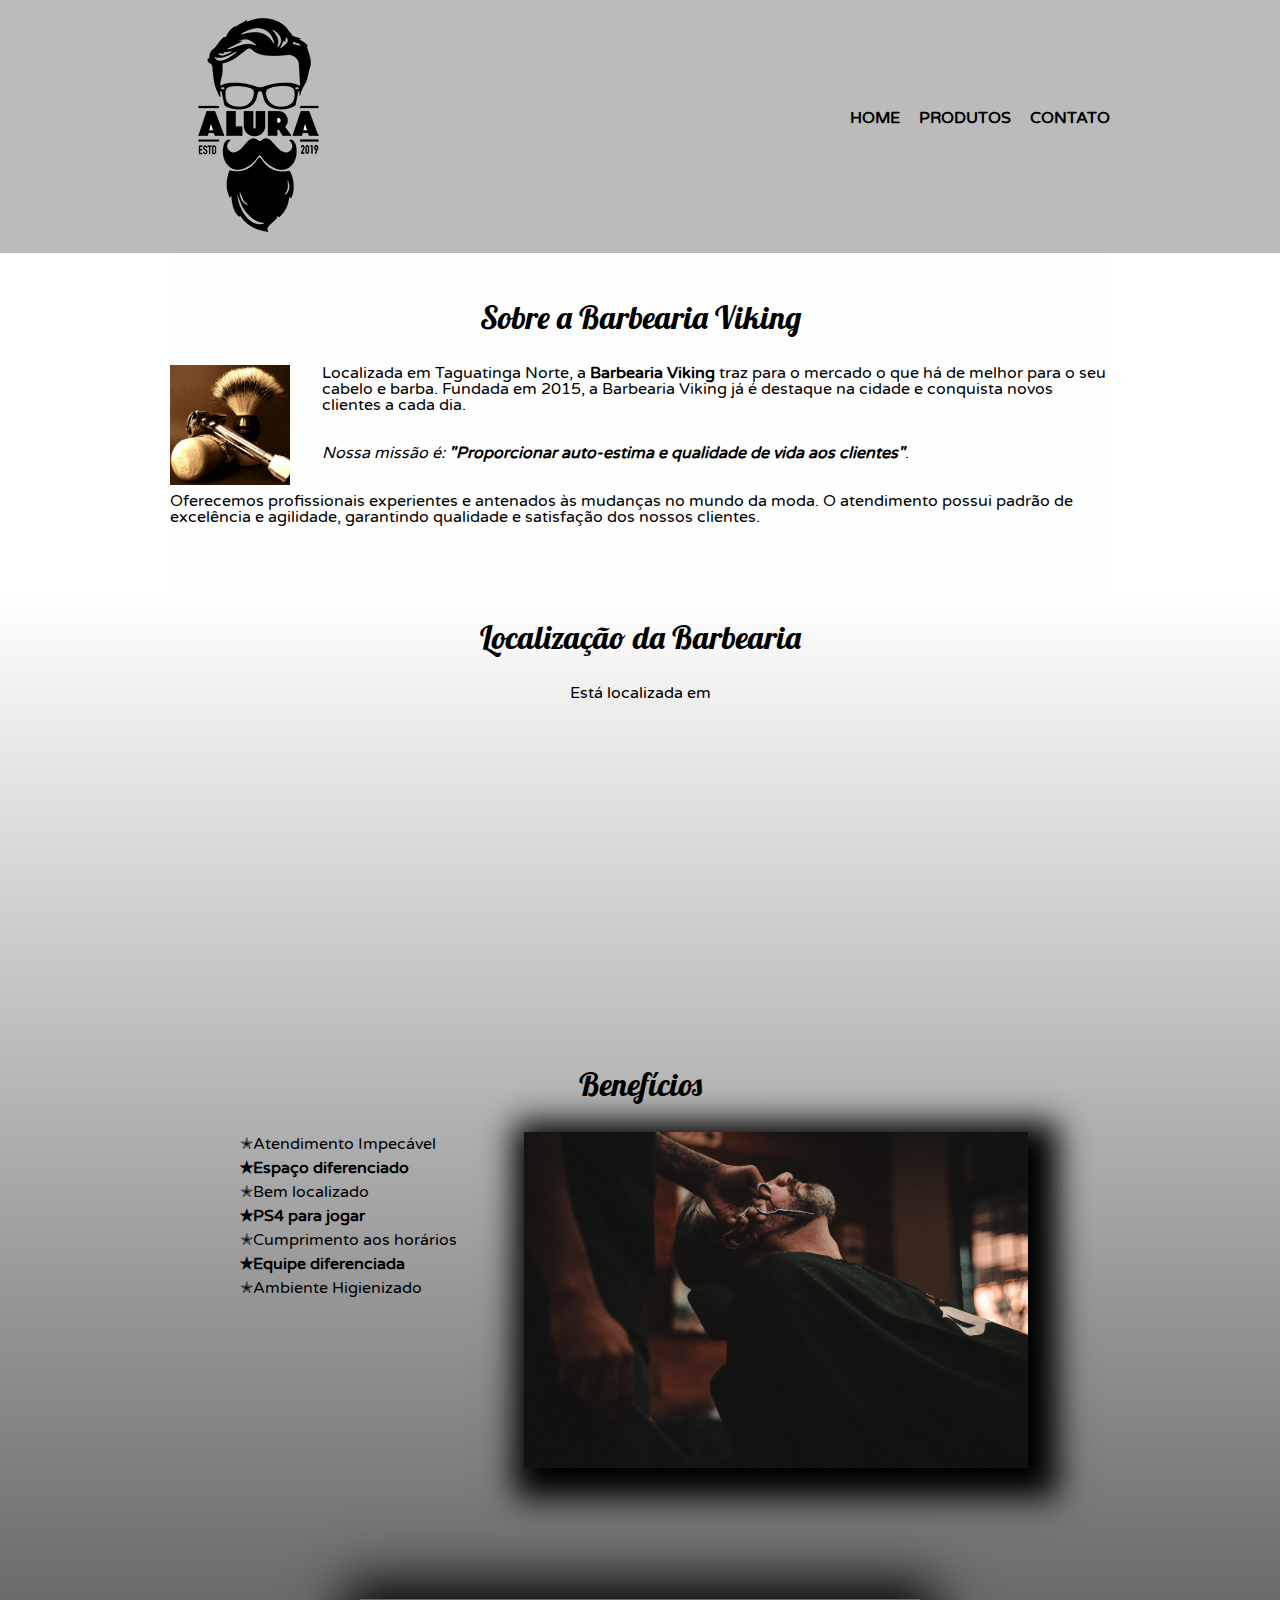
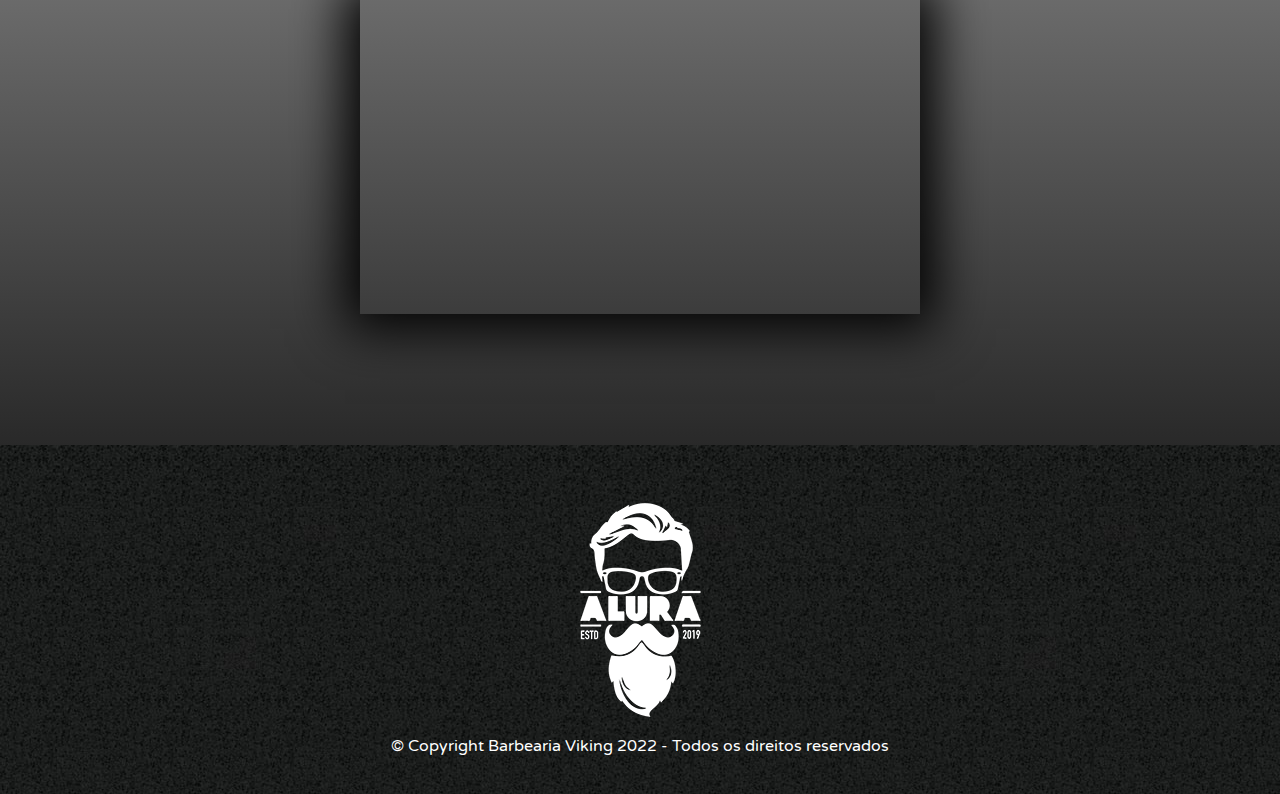
<file: html/index.html>
<!DOCTYPE html>
<html lang="pt-br">

<head>
    <meta charset="UTF-8">
    <title>Barbearia Viking</title>
    <meta http-equiv="X-UA-Compatible" content="IE=edge">
    <meta name="viewport" content="width=device-width, initial-scale=1.0">
    <link rel="stylesheet" href="reset.css">
    <link rel="stylesheet" href="produtos.css">
    <link rel="preconnect" href="https://fonts.googleapis.com">
    <link rel="preconnect" href="https://fonts.gstatic.com" crossorigin>
    <link
        href="https://fonts.googleapis.com/css2?family=Lobster&family=Roboto+Mono:wght@365&family=Varela+Round&display=swap"
        rel="stylesheet">
</head>

<body class="body-principal">
    <header>
        <div class="caixa">
            <h1><img src="/img/logo.png" alt="Logo"></h1>
            <nav>
                <ul>
                    <a href="index.html">
                        <li>Home</li>
                    </a>
                    <a href="produtos.html">
                        <li>Produtos</li>
                    </a>
                    <a href="contato.html">
                        <li>Contato</li>
                    </a>
                </ul>
            </nav>
        </div>
    </header>
    <main>
        <section class="principal">
            <h2 class="titulo-principal">Sobre a Barbearia Viking</h2>

            <img class="utensilios" src="/img/utensilios.jpg" alt="Foto de utensilio de barbearia">

            <p>Localizada em Taguatinga Norte, a <strong>Barbearia Viking</strong> traz para o mercado o que há de
                melhor
                para o seu cabelo e barba. Fundada em 2015, a Barbearia Viking já é destaque na cidade e conquista novos
                clientes a cada dia.</p>
            <br>
            <p id="missao"><em>Nossa missão é: <strong>"Proporcionar auto-estima e qualidade de vida aos
                        clientes"</strong></em>.</p>
            <br>
            <p>Oferecemos profissionais experientes e antenados às mudanças no mundo da moda. O atendimento possui
                padrão de
                excelência e agilidade, garantindo qualidade e satisfação dos nossos clientes.</p>
        </section>

        <div class="degrade">
            <section class="mapa">
                <h3 class="titulo-principal">Localização da Barbearia</h3>
                <p>Está localizada em</p>
                <div class="mapa-conteudo">
                    <iframe
                        src="https://www.google.com/maps/embed?pb=!1m18!1m12!1m3!1d3838.5822193533722!2d-48.12020828450715!3d-15.825968127949942!2m3!1f0!2f0!3f0!3m2!1i1024!2i768!4f13.1!3m3!1m2!1s0x935bccf7879db455%3A0x8a7fc1bfeeea14cd!2sVikings%20Barber!5e0!3m2!1spt-BR!2sbr!4v1645018047520!5m2!1spt-BR!2sbr"
                        width="100%" height="300" style="border:0;" allowfullscreen="" loading="lazy"></iframe>
                </div>
            </section>
            <section class="beneficios">
                <h3 class="titulo-principal">Benefícios</h3>
            
                <div class="conteudo-beneficios">
                    <ul class="lista-beneficio">
                        <li class="itens">Atendimento Impecável</li>
                        <li class="itens">Espaço diferenciado</li>
                        <li class="itens">Bem localizado</li>
                        <li class="itens">PS4 para jogar</li>
                        <li class="itens">Cumprimento aos horários</li>
                        <li class="itens">Equipe diferenciada</li>
                        <li class="itens">Ambiente Higienizado</li>
                    </ul>
                    <img class="beneficios-img" src="/img/beneficios.jpg" alt='Barbearia'>
                </div>
            </section>
            <div class="video-div">
                <iframe class="video" width="560" height="315" src="https://www.youtube.com/embed/hJMj-a-Jdcs" title="YouTube video player" frameborder="0" allow="accelerometer; autoplay; clipboard-write; encrypted-media; gyroscope; picture-in-picture" allowfullscreen></iframe>
            </div>
        </div>
    </main>

    <footer>
        <img class="homemCortando" src="/img/logo-branco.png">
        <p>&copy; Copyright Barbearia Viking 2022 - Todos os direitos reservados</p>
    </footer>

</body>

</html>
</file>
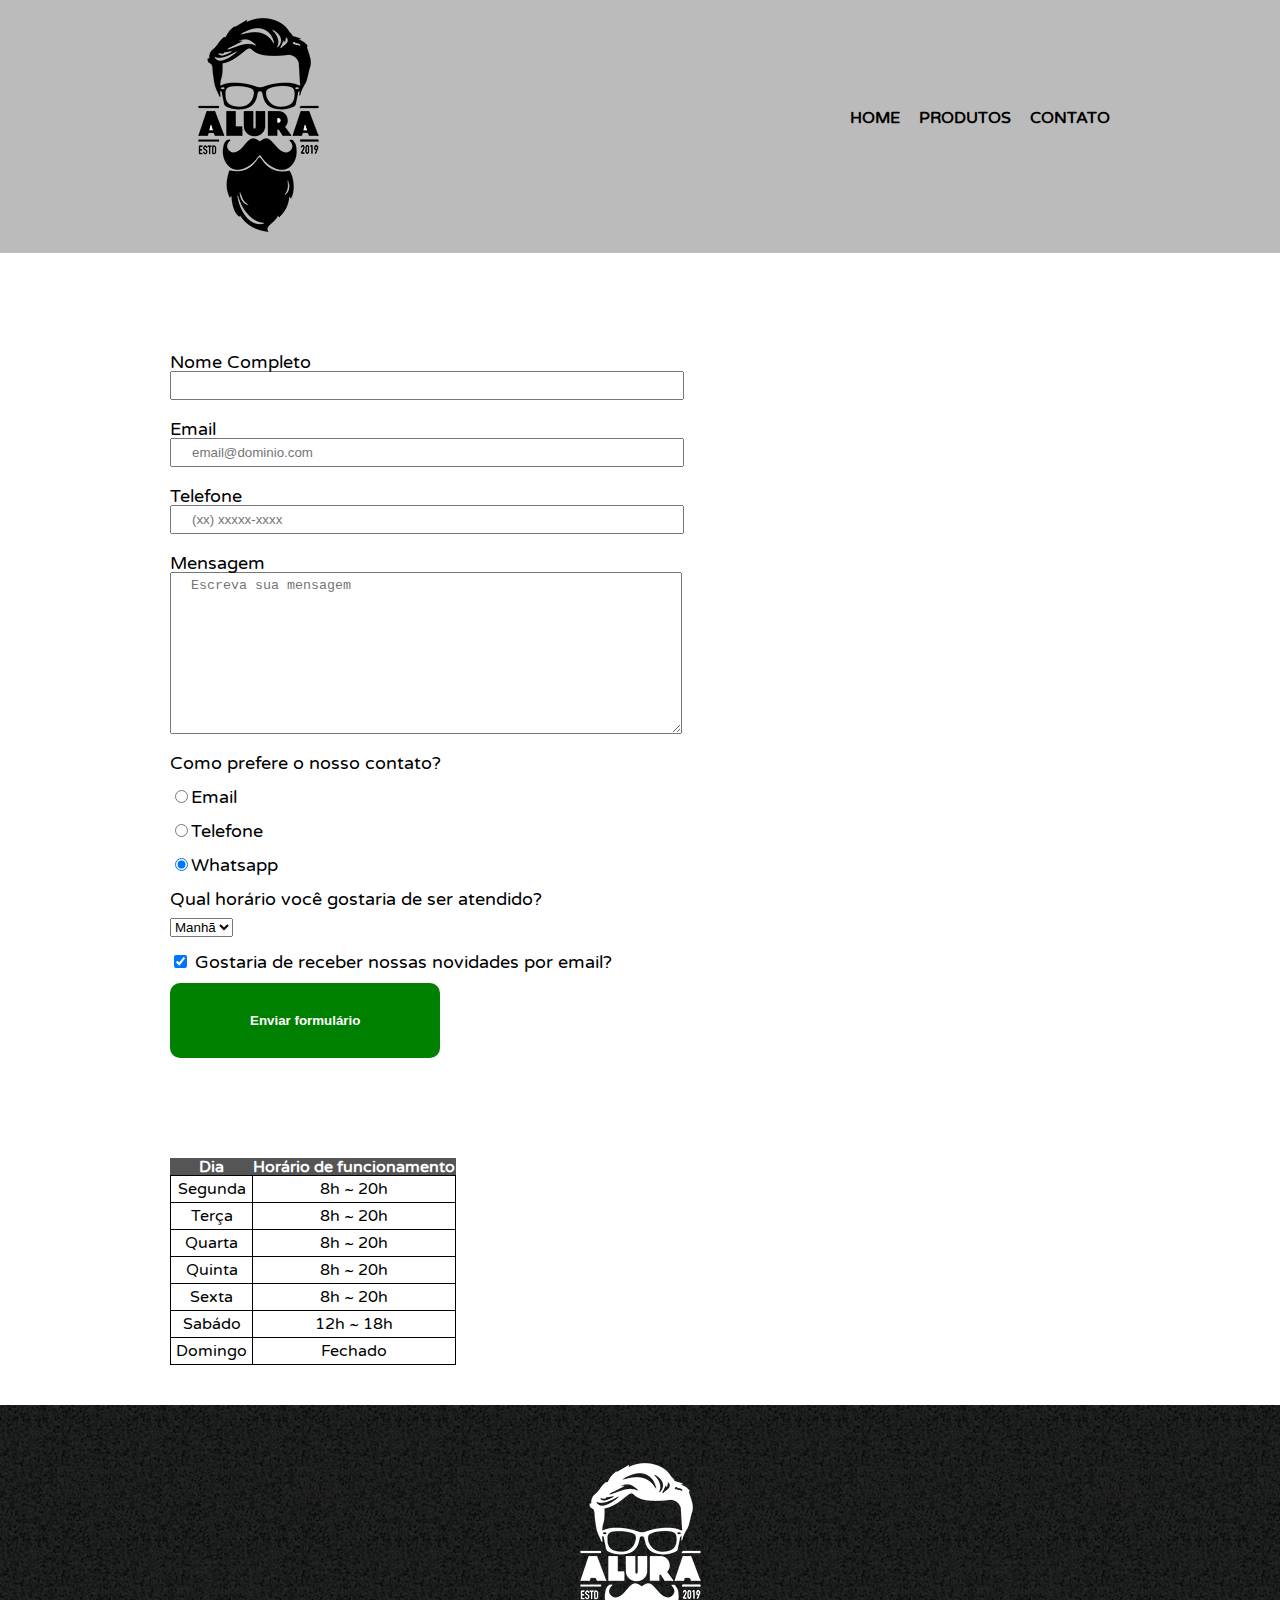
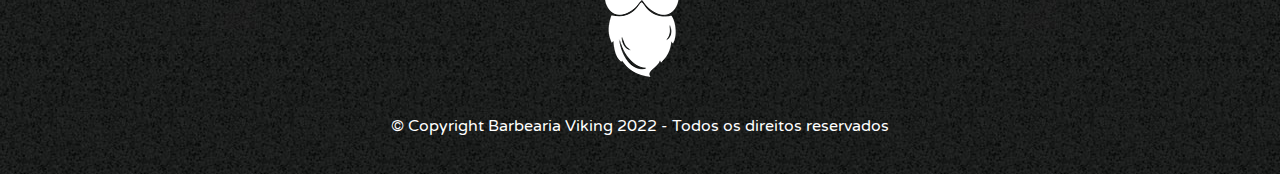
<file: html/contato.html>
<!DOCTYPE html>
<html lang="pt-br">

<head>
    <meta charset="UTF-8">
    <meta http-equiv="X-UA-Compatible" content="IE=edge">
    <meta name="viewport" content="width=device-width, initial-scale=1.0">
    <title>Contato - Barbearia Viking</title>
    <link rel="stylesheet" href="reset.css">
    <link rel="stylesheet" href="produtos.css">
    <link rel="preconnect" href="https://fonts.googleapis.com">
    <link rel="preconnect" href="https://fonts.gstatic.com" crossorigin>
    <link href="https://fonts.googleapis.com/css2?family=Lobster&family=Roboto+Mono:wght@365&family=Varela+Round&display=swap" rel="stylesheet">
</head>

<body>
    <header>
        <div class="caixa">
            <h1><img src="/img/logo.png" alt="Logo da Barbearia"></h1>
            <nav>
                <ul>
                    <a href="index.html">
                        <li>Home</li>
                    </a>
                    <a href="produtos.html">
                        <li>Produtos</li>
                    </a>
                    <a href="contato.html">
                        <li>Contato</li>
                    </a>
                </ul>
            </nav>
        </div>
    </header>

    <main class="main-contato">
        <form>
            <label for="nomeesobrenome">Nome Completo</label>
            <input type="text" id="nomeesobrenome" class="input-padrao" required>

            <label for="email">Email</label>
            <input type="email" id="email" class="input-padrao" required placeholder="email@dominio.com"> 

            <label for="telefone">Telefone</label>
            <input type="tel" id="telefone" class="input-padrao" required placeholder="(xx) xxxxx-xxxx">

            <label for="mensagem">Mensagem</label>
            <textarea cols="70" rows="10" id="mensagem" class="input-padrao" required placeholder="Escreva sua mensagem"></textarea>

            <fieldset class="contato">
                <legend>Como prefere o nosso contato?</legend>
                <label for="radio-email"><input type="radio" name="contato" id="radio-email">Email</label>


                <label for="radio-telefone"><input type="radio" name="contato" id="radio-telefone">Telefone</label>


                <label for="radio-whatsapp"><input type="radio" name="contato" id="radio-whatsapp" checked>Whatsapp</label>
                <br>
            </fieldset>

            <fieldset>
                
                <legend class="horario">Qual horário você gostaria de ser atendido?</legend>
                <select name="Horário" id="selecao">
                    <option>Manhã</option>
                    <option>Tarde</option>
                    <option>Noite</option>
                </select>
                <label><input type="checkbox" class="check-box" checked> Gostaria de receber nossas novidades por email?</label>
                <input type="submit" value="Enviar formulário" id="botao-submit">
            </fieldset>
        </form>
        
        <table>
            <thead>
                <tr>
                    <th>Dia</th>
                    <th>Horário de funcionamento</th>
                </tr>
            </thead>
            <tbody>
                <tr>
                    <td>Segunda</td>
                    <td>8h ~ 20h</td>
                </tr>
                <tr>
                    <td>Terça</td>
                    <td>8h ~ 20h</td>
                </tr>
                <tr>
                    <td>Quarta</td>
                    <td>8h ~ 20h</td>
                </tr>
                <tr>
                    <td>Quinta</td>
                    <td>8h ~ 20h</td>
                </tr>
                <tr>
                    <td>Sexta</td>
                    <td>8h ~ 20h</td>
                </tr>
                <tr>
                    <td>Sabádo</td>
                    <td>12h ~ 18h</td>
                </tr>
                <tr>
                    <td>Domingo</td>
                    <td>Fechado</td>
                </tr>
            </tbody>
        </table>

    </main>

    <footer>
        <img src="/img/logo-branco.png" alt="Logo da Barbearia">
        <p class="copyright">&copy; Copyright Barbearia Viking 2022 - Todos os direitos reservados</p>
    </footer>
</body>

</html>
</file>
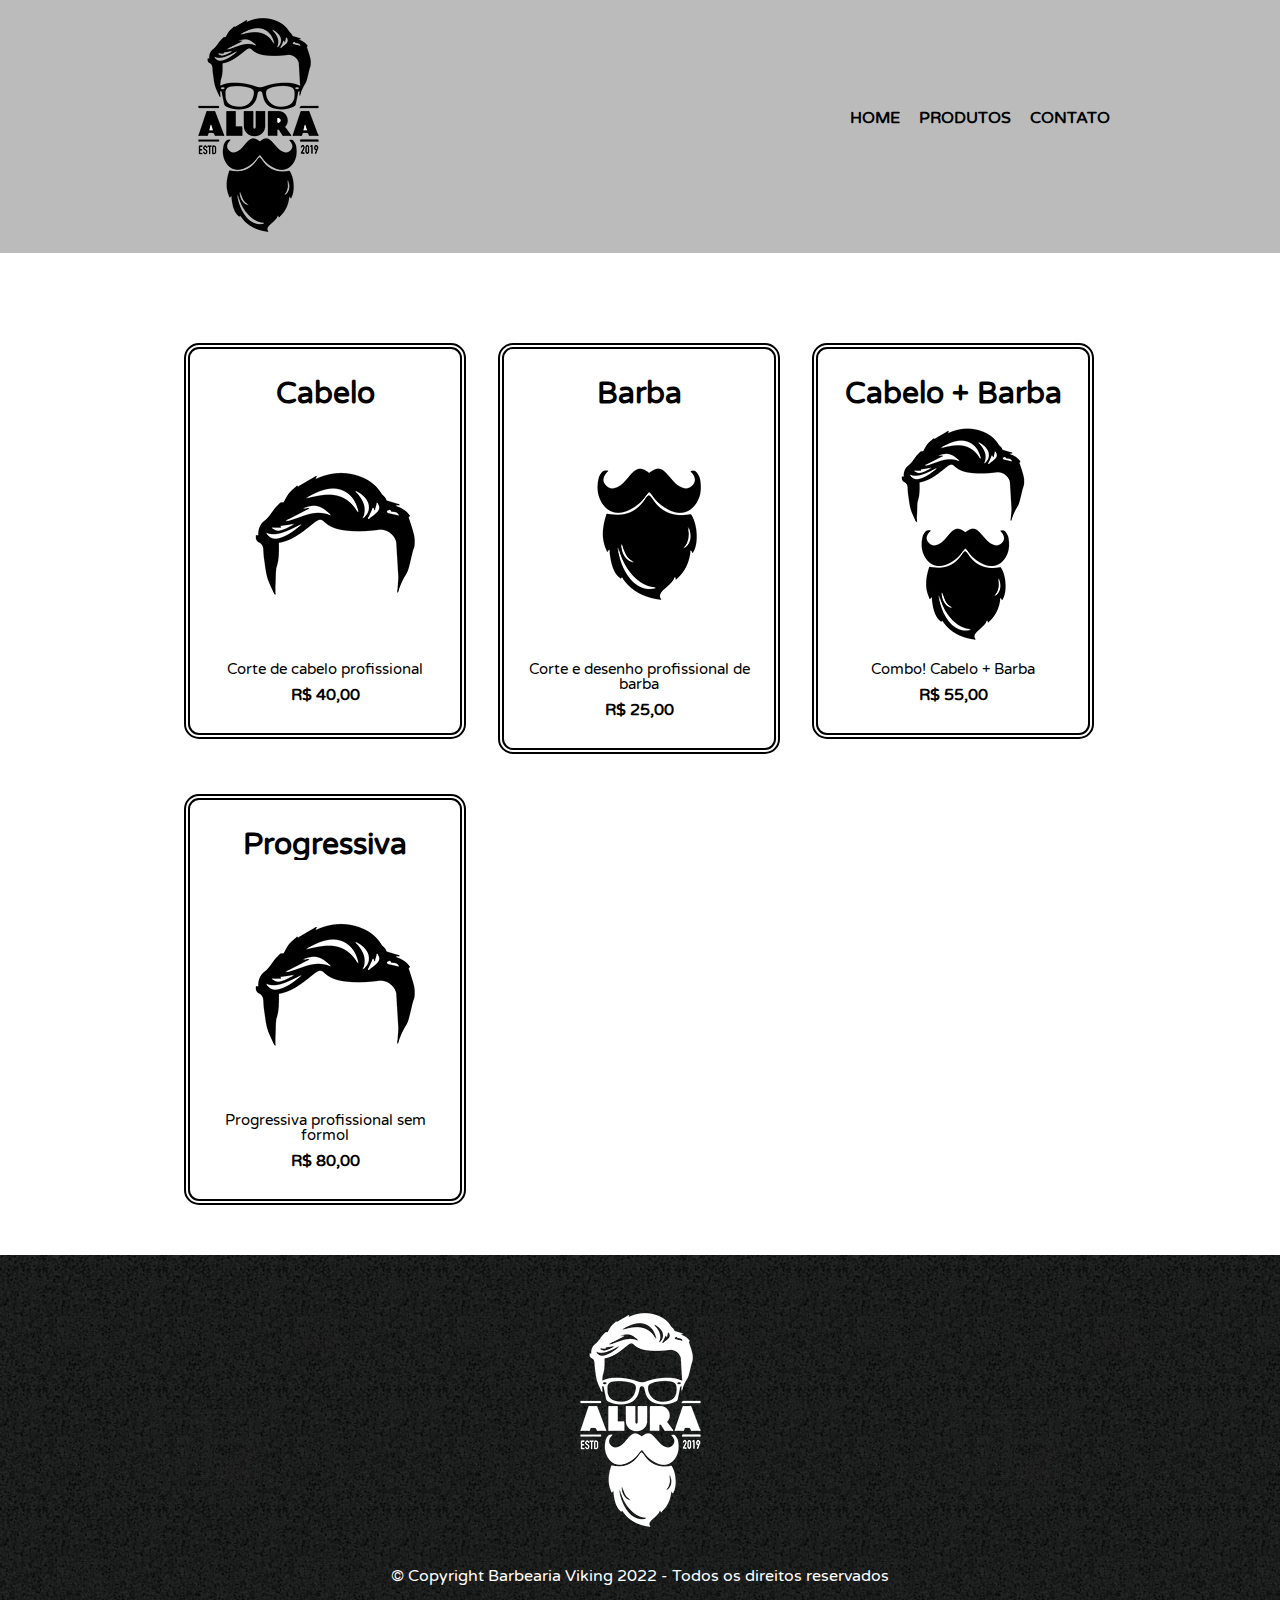
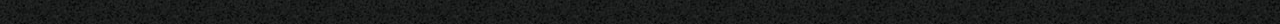
<file: html/produtos.html>
<!DOCTYPE html>
<html lang="pt-br">
<head>
    <meta charset="UTF-8">
    <meta http-equiv="X-UA-Compatible" content="IE=edge">
    <meta name="viewport" content="width=device-width, initial-scale=1.0">
    <title>Produtos - Barbearia</title>
    <link rel="stylesheet" href = "reset.css">
    <link rel="stylesheet" href = "produtos.css">
    <link rel="preconnect" href="https://fonts.googleapis.com">
    <link rel="preconnect" href="https://fonts.gstatic.com" crossorigin>
    <link href="https://fonts.googleapis.com/css2?family=Lobster&family=Roboto+Mono:wght@365&family=Varela+Round&display=swap" rel="stylesheet">

</head>
<body>
    <header>
        <div class="caixa">
            <h1><img src="/img/logo.png" alt="Logo"></h1>
            <nav>
                <ul>
                    <a href="index.html">
                        <li>Home</li>
                    </a>
                    <a href="produtos.html">
                        <li>Produtos</li>
                    </a>
                    <a href="contato.html">
                        <li>Contato</li>
                    </a>
                </ul>
            </nav>
        </div>
    </header>
    
    <main>
        <ul class="produtos">
            <li>
                <h2>Cabelo</h2>
                <img src="/img/cabelo.jpg" alt="Cabelo">
                <p class="descricao">Corte de cabelo profissional</p>
                <p class="preco">R$ 40,00</p>
            </li>
            <li>
                <h2>Barba</h2>
                <img src="/img/barba.jpg" alt="">
                <p class="descricao">Corte e desenho profissional de barba</p>
                <p class="preco">R$ 25,00</p>
            </li>
            <li>
                <h2>Cabelo + Barba</h2>
                <img src="/img/cabelo+barba.jpg" alt="">
                <p class="descricao">Combo! Cabelo + Barba</p>
                <p class="preco">R$ 55,00</p>
            </li>
            <li>
                <h2>Progressiva</h2>
                <img src="/img/cabelo.jpg" alt="Cabelo">
                <p class="descricao">Progressiva profissional sem formol</p>
                <p class="preco">R$ 80,00</p>
            </li>
        </ul>
    </main>

    <footer>
        <img src="/img/logo-branco.png" alt="Logo-branco">
        <p class="copyright">&copy; Copyright Barbearia Viking 2022 - Todos os direitos reservados</p>
    </footer>
    
</body>
</html>
</file>
<file: html/produtos.css>
header {
    background: #BBBBBB;
    padding: 20px auto;
}

.caixa {
    width: 940px;
    position: relative;
    margin: 0 auto;

}


nav li {
    display: inline;
    margin: 0 0 0 15px
}

nav a {
    text-transform: uppercase;
    color: black;
    font-weight: bold;
    text-decoration: none;
}

nav a:hover {
    color: red;
    text-decoration: underline;

}

nav {
    position: absolute;
    top: 110px;
    right: 0px;
}

.produtos {
    width: 940px;
    margin: 0 auto;
    padding: 50px 0
}

.produtos li {
    display: inline-block;
    text-align: center;
    width: 30%;
    vertical-align: top;
    margin: 0 1.5%;
    padding: 30px 20px;
    box-sizing: border-box;
    border: 6px double black;
    border-radius: 15px;
    margin-top: 40px;
}

.produtos li:hover {
    border-color: rgb(124, 122, 8);
}

.produtos li:active {
    color: greenyellow;
}

.produtos li:hover h2 {
    font-size: 32px;
}

.produtos h2 {
    font-size: 30px;
    font-weight: bold;
}

.descricao {
    font-size: 15px;
}

.preco {
    font: 22px;
    font-weight: bold;
    margin-top: 10px;

}

footer {
    text-align: center;
    background: url("/img/bg.jpg");
    padding: 40px 0;
}

.copyright {
    color: white;
    font-size: 16px;
    margin: 20px 0 0;
}

.main-contato {
    width: 940px;
    margin: 0 auto
}

form {
    margin: 100px auto
}

form label,
form legend {
    display: block;
    font-size: 18px;
    margin-top: 15px;
}

.input-padrao {
    display: block;
    margin-bottom: 20px;
    padding: 5px 20px;
    width: 50%;
}

.check-box {
    margin-bottom: 15px;
}

.horario {
    margin: 20px 0px 10px 00px
}

#botao-submit {
    color: white;
    background-color: green;
    padding: 30px 80px;
    border: green;
    font-weight: bold;
    border-radius: 10px;
    transition: 0.5s all;
    cursor: pointer;

}

#botao-submit:hover {
    background-color: rgb(2, 51, 2);
    transform: scale(1.2)
}


table {
    margin: 20px 0 40px
}

thead {
    background-color: #555555;
    color: white;
    font-weight: bold;
    border: 1px solid #555555;
}

td {
    border: 1px solid black;
    padding: 5px;
    text-align: center;
}

/* css da página inicial */

body {
    font-family: 'Varela Round', sans-serif;
}


.banner {
    width: 100%;
}

.titulo-principal {
    text-align: center;
    font-size: 2em;
    margin: 0 0 1em;
    clear: left;
    font-family: 'Lobster', cursive;
}

.principal {
    padding: 3em 0;
    background-color: #FEFEFE;
    width: 940px;
    margin: 0 auto
}

.principal p {
    margin: 0 0 1em
}

.principal strong {
    font-weight: bold;
}

.principal em {
    font-style: italic;
}

.conteudo-beneficios {
    width: 800px;
    margin: 0 auto;
    
}

.lista-beneficio {
    width: 35%;
    display: inline-block;
    vertical-align: top;
}

.lista-beneficio li{
   line-height: 1.5em;
}

.lista-beneficio li:before {
    content: "✭";
}


.lista-beneficio li:nth-child(2n){
    font-weight: bold;
}

.lista-beneficio li:hover{
    font-size: 1.3em;
    cursor: pointer;
    transition: 0.5s all

 }


.beneficios {
    width: 100%;
    
    
}

.beneficios-img {
    width: 63%;
    box-shadow: 10px 10px 30px 20px  #000000;
}

.utensilios {
    width: 120px;
    float: left;
    margin-right: 2em;
}

.mapa {
    padding: 2em 0;
}

.mapa-conteudo {
    width: 940px;
    margin: 0 auto;
}

.mapa p {
    text-align: center;
    margin: 0 0 2em;
}

.video-div {
    text-align: center;
    padding-top: 8em ;
    padding-bottom: 8em;
    
}

.video{
    box-shadow: 0px 0px 50px 15px  #000000;
}

.degrade {
    background: linear-gradient(#ffffff, #292929);
}

footer p {
    color: white
}

@media screen and (max-width: 480px) {
    .caixa, .principal, .mapa, .beneficios, .conteudo-beneficios, .video-div, .video, .mapa-conteudo, .produtos, .main-contato {
        width: auto;
    }

    h1 {
        text-align: center;
    }

    nav  {
        position: static;
    }

    nav ul{
        text-align: center;
    }

    .produtos li {
        display: block;
        width: 80%;
        margin: 1em auto
    }
    .produtos 
    }
}
</file>
